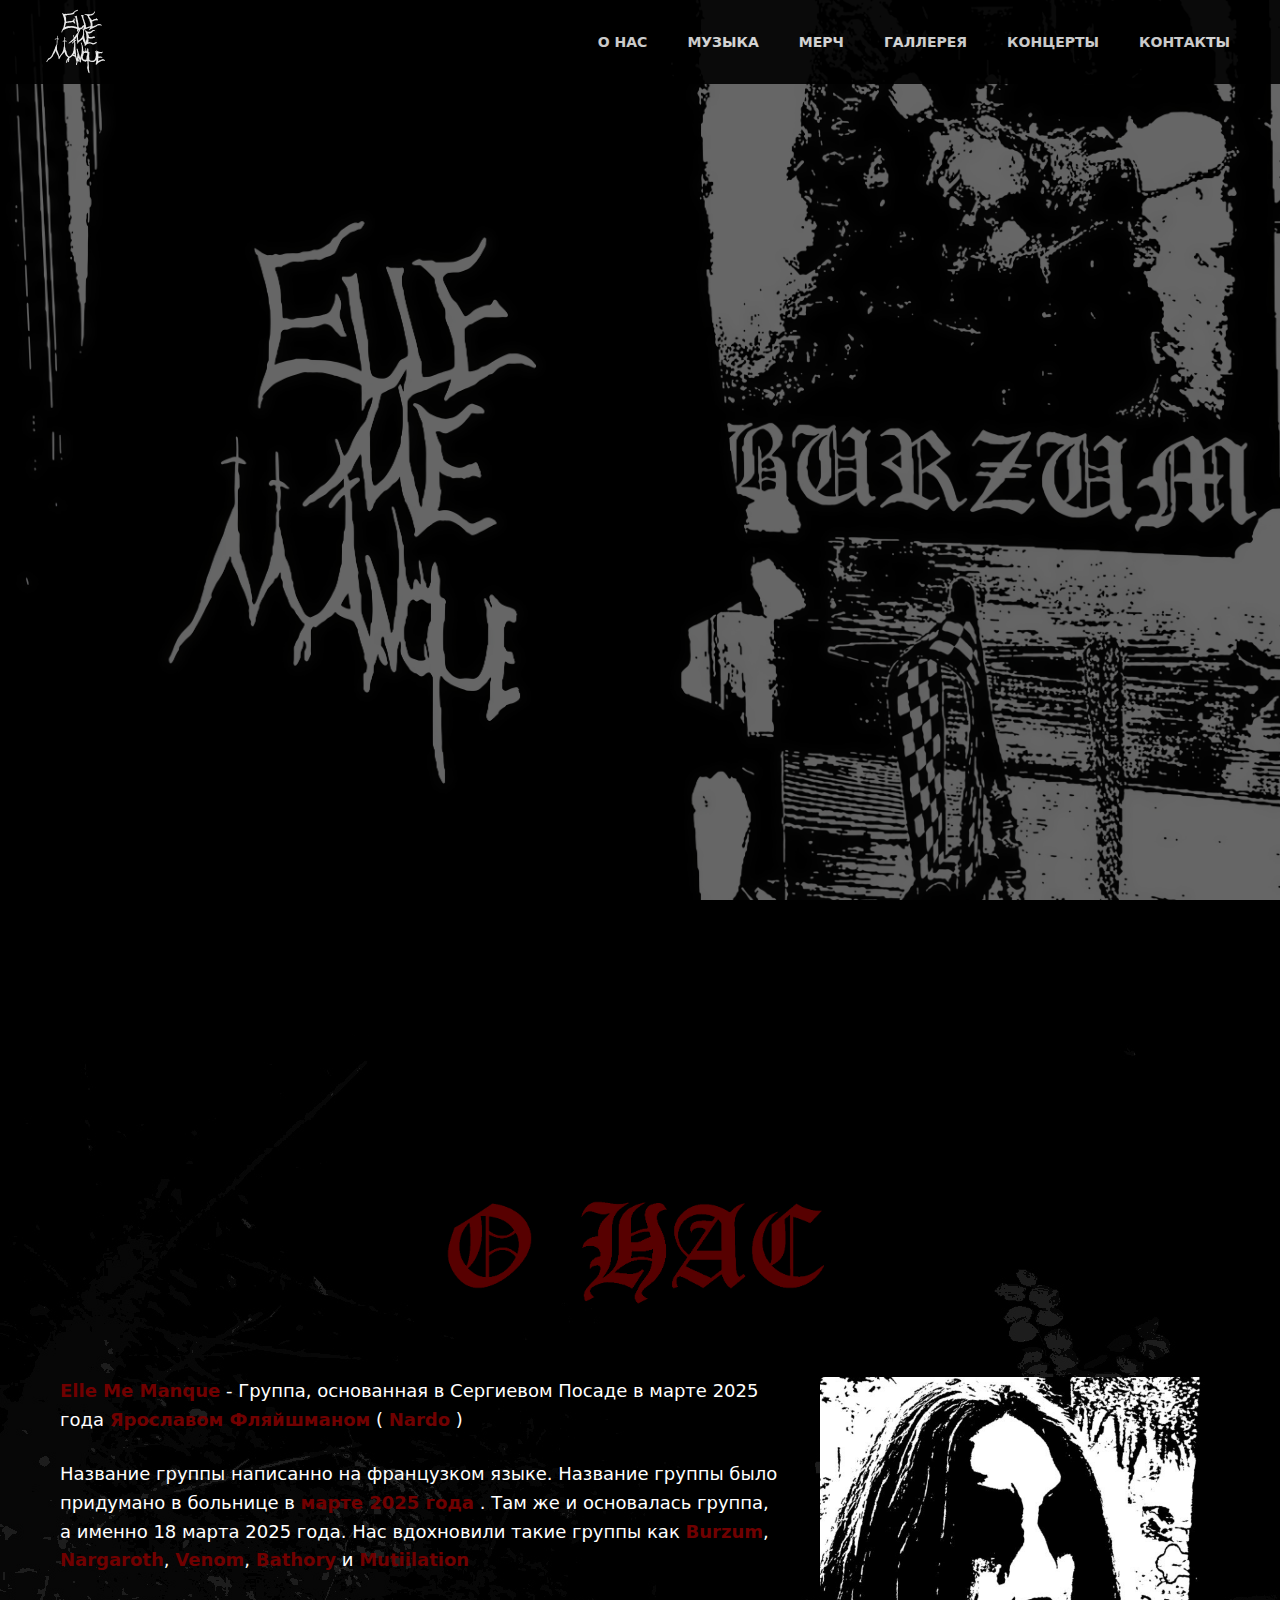
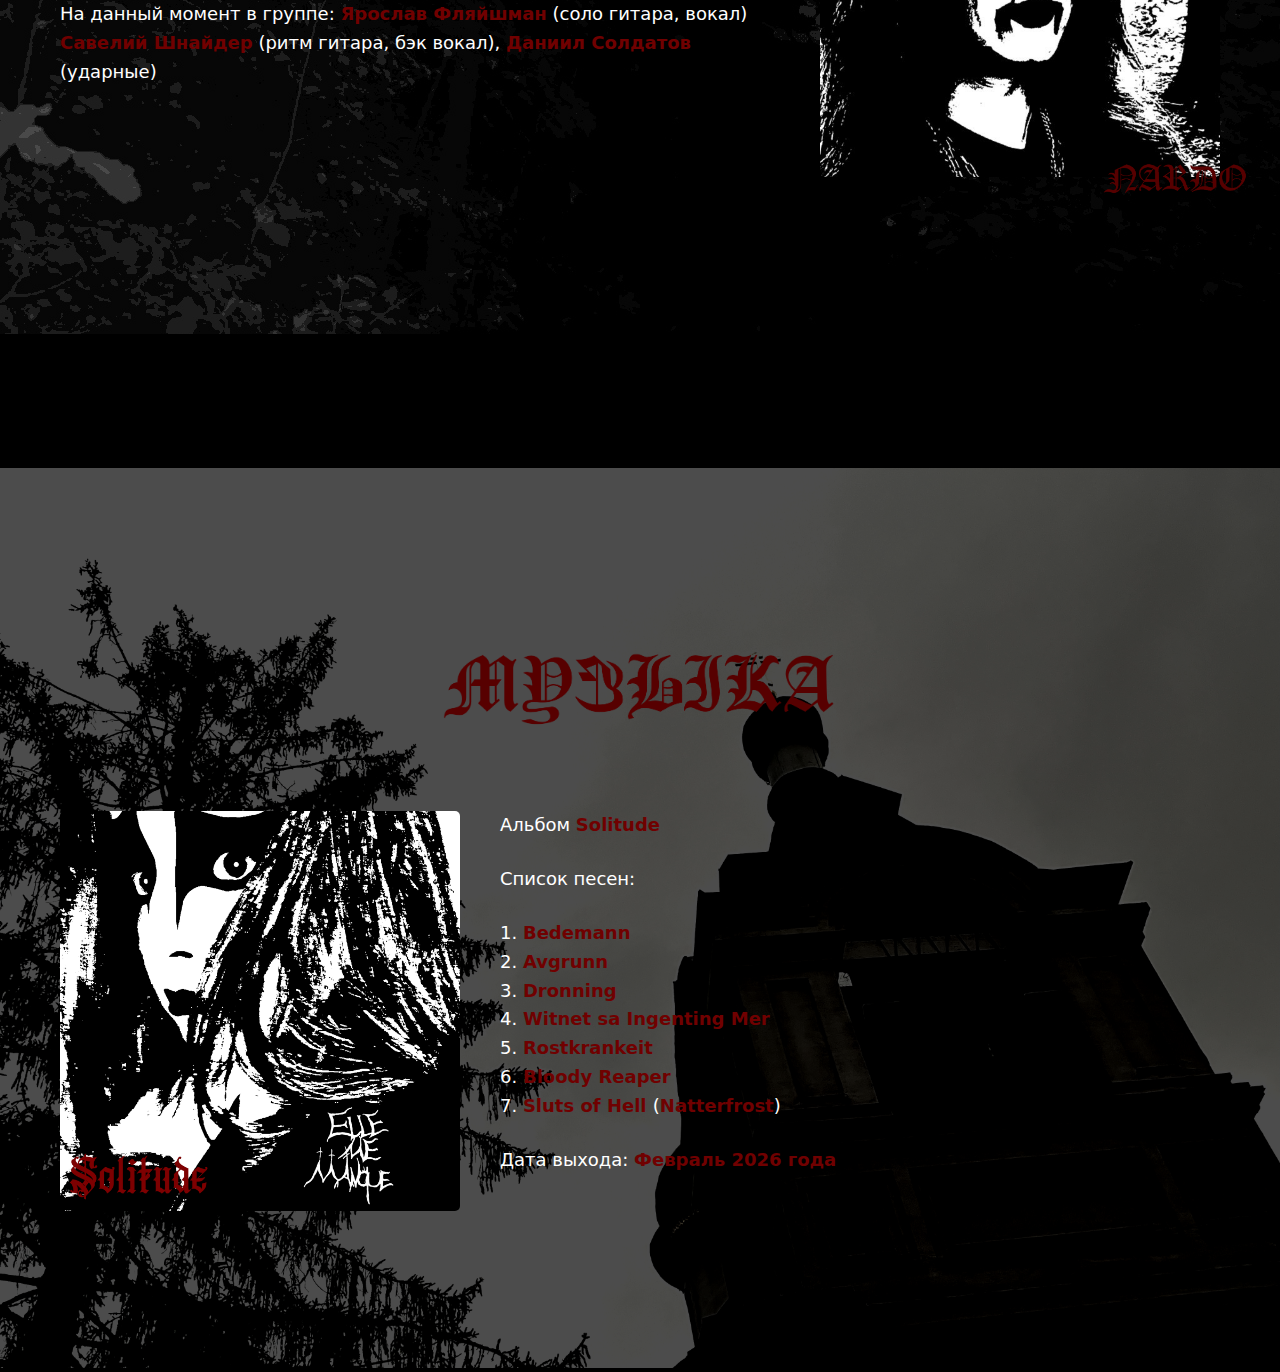
<file: index.html>
<!DOCTYPE html>
<html lang="ru">
<head>
    <meta charset="UTF-8">
    <meta name="viewport" content="width=device-width, initial-scale=1.0">
    <title>Elle Me Manque - Russian Black Metal Band</title>
    <link rel="icon" href="images/favicon.jpg">
    <link rel="stylesheet" href="styles/style.css">
    <script src="script.js"></script>
</head>
<body>
    <header class="header">
        <div class="header-container">
            <a href="index.html" class="logo">
                <img class="logo-logo" src="images/logo.jpg" alt="лого">
            </a>
            <nav>
                <div class="nav">
                    <button class="button about-btn">О НАС</button>
                    <button class="button mus-btn">МУЗЫКА</button>
                    <form action="merch/index.html" method="get">
                        <button class="button">МЕРЧ</button>
                    </form>
                    <button class="button">ГАЛЛЕРЕЯ</button>
                    <button class="button">КОНЦЕРТЫ</button>
                    <button class="button">КОНТАКТЫ</button>
                </div>
            </nav>
        </div>
    </header>
    
    <main class="main-content">
        <section class="home-section">
            <div class="home-background">
                <img class="fon" src="images/fon.jpg" alt="фон">
            </div>
            <div class="home-content">
                <div class="home-block">
                    <img src="images/h-text.png" alt="ELLE ME MANQUE" class="home-text">
                    <img src="images/h-text-2.png" alt="RUSSIAN BLACK METAL" class="home-text-two">
                </div>
            </div>
        </section>
                
        <div class="gradient-section">
            <img src="images/grd.png" alt="gradient" class="grd">
        </div>
        
        <section class="about-section" id="about-section">
            <div class="about-background">
                <img src="images/fon2.jpg" alt="фон2" class="fon2">
            </div>
            <div class="about-container">
                <div class="about-content">
                    <img src="images/a-text.png" alt="О НАС" class="about-title"> 
                    <div class="about-text-content">
                        <div class="text-column">
                            <p class="hist">
                                <span class="txt">Elle Me Manque</span>
                                - Группа, основанная в Сергиевом Посаде в марте 2025 года 
                                <span class="txt">Ярославом Фляйшманом</span>
                                (
                                <span class="txt">Nardo</span>
                                )
                            </p>        
                            <p class="hist2">Название группы написанно на французком языке. Название группы было
                                придумано в больнице в
                                <span class="txt">марте 2025 года</span>
                                . Там же и основалась группа, а именно 18 марта 2025 года. Нас вдохновили такие группы как
                                 <span class="txt">Burzum</span>,
                                  <span class="txt">Nargaroth</span>,
                                  <span class="txt"> Venom</span>, <span class="txt">Bathory</span> и <span class="txt">Mutiilation</span>
                            </p>     
                            <p class="hist3">На данный момент в группе: 
                                <span class="txt">Ярослав Фляйшман</span> 
                                (соло гитара, вокал)
                                <span class="txt"> Савелий Шнайдер</span> 
                                (ритм гитара, бэк вокал), <span class="txt">Даниил Солдатов</span> (ударные)
                            </p>
                        </div>
                        <div class="image-column">
                            <div class="nardo-container">
                                <img src="images/nardo.jpg" alt="nardo" class="nardo">
                                <img src="images/nardo-text.png" alt="nardo" class="nardo-text">
                            </div>
                        </div>
                    </div>
                </div>
            </div>
        </section>

        <div class="gradient-section">
            <img src="images/grd.png" alt="gradient" class="grd">
        </div>

        <section class="music-section" id="music-section">
            <div class="music-background">
                <img src="images/fon4.jpg" alt="фон2" class="fon2">
            </div>
            <div class="music-container">
                <div class="about-content">
                    <img src="images/mus-text.png" alt="МУЗЫКА" class="music-title"> 
                    <div class="music-text-content">
                        <div class="image-column">
                            <div class="sol-container">
                                <img src="images/albom.jpg" alt="solitude" class="sol">
                            </div>
                        </div>
                        <div class="text-column">
                            <p class="mus1"> Альбом
                                <span class="txt">Solitude</span>
                            </p>        
                            <p class="mus2"> Список песен:</p>
                        <div class="list-mus">
                            <p class="mus3">
                                <div class="list-mus1">
                                    1. <span class="txt">Bedemann</span>
                                </div>
                                <div class="list-mus2">
                                    2. <span class="txt">Avgrunn</span>
                                </div>
                                <div class="list-mus4">
                                    3. <span class="txt">Dronning</span>
                                </div>
                                <div class="list-mus5">
                                    4. <span class="txt">Witnet sa Ingenting Mer</span>
                                </div>
                                <div class="list-mus6">
                                    5. <span class="txt">Rostkrankeit</span>
                                </div>
                                <div class="list-mus7">
                                    6. <span class="txt">Bloody Reaper</span>
                                </div>
                                <div class="list-mus9">
                                    7. <span class="txt">Sluts of Hell </span>(<span class="txt">Natterfrost</span>)
                                </div>
                                </p>
                                <p class="mus1"> Дата выхода: 
                                    <span class="txt">Февраль 2026 года</span>
                                </p>
                            </div>
                        </div>
                    </div>
                </div>
            </div>
        </section>
    </main>
</body>
</html>
</file>
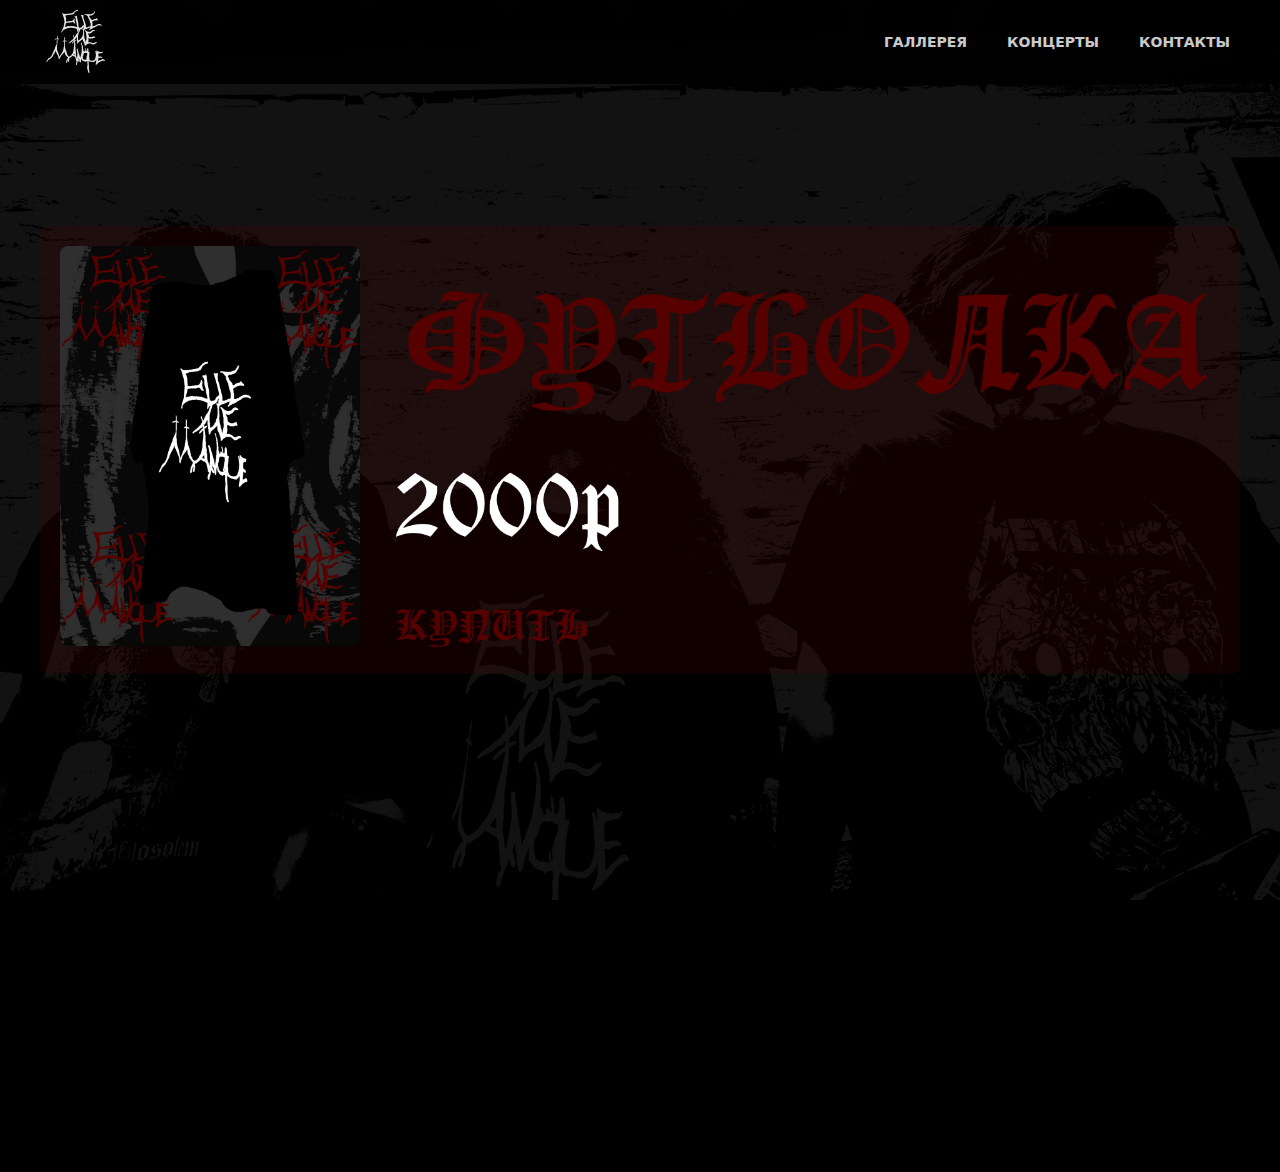
<file: merch/index.html>
<!DOCTYPE html>
<html lang="ru">
<head>
    <meta charset="UTF-8">
    <meta name="viewport" content="width=device-width, initial-scale=1.0">
    <title>Elle Me Manque - Russian Black Metal Band</title>
    <link rel="icon" href="../images/favicon.jpg">
    <link rel="stylesheet" href="styles/style.css">
    <script src="script.js"></script>
</head>
<body>
    <header class="header">
        <div class="header-container">
            <a href="../index.html" class="logo">
                <img class="logo-logo" src="../images/logo.jpg" alt="лого">
            </a>
            <nav>
                <div class="nav">
                    <button class="button">ГАЛЛЕРЕЯ</button>
                    <button class="button">КОНЦЕРТЫ</button>
                    <button class="button">КОНТАКТЫ</button>
                </div>
            </nav>
        </div>
    </header>

    <main class="main-content">
        <section class="home-section">
            <div class="home-background">
                <img class="fon" src="../images/fon3.jpg" alt="фон">
            </div>
            <div class="home-content">
                <div class="home-block">
                    <div class="content-wrapper">
                        <img src="../images/merch/mrch.png" alt="мерч" class="home-img">
                        <div class="text-content">
                            <div class="product-item">
                                <img src="../images/merch/t-sh.png" alt="ФУТБОЛКА" class="futb">
                            </div>
                            <div class="price-item">
                                <img src="../images/merch/pric.png" alt="1600" class="pric">
                            </div>
                            <form action="https://t.me/nardo31" method="get">
                            <button class="buy-button">
                                <img src="../images/merch/buy.png" alt="КУПИТЬ" class="buy">
                            </button>
                            </form>
                        </div>
                    </div>
                </div>
            </div>
        </section>

        <div class="gradient-section">
            <img src="../images/grd.png" alt="gradient" class="grd">
        </div>
    </main>
</body>
</html>
</file>
<file: styles/style.css>
* {
    margin: 0;
    padding: 0;
    box-sizing: border-box;
    font-family: ui-sans-serif, system-ui, sans-serif, "Apple Color Emoji", "Segoe UI Emoji", "Segoe UI Symbol", "Noto Color Emoji";
    scrollbar-width: thin;
    scrollbar-color: #570000 #111;
}

html {
    scroll-behavior: smooth;
}

body {
    background-color: #000;
    overflow-x: hidden;
}

.header {
    background-color: #000;
    position: fixed;
    top: 0;
    width: 100%;
    z-index: 1000;
    opacity: 0.9;
}

.header-container {
    display: flex;
    justify-content: space-between;
    align-items: center;
    max-width: 1200px;
    margin: 0 auto;
}

.logo-logo {
    width: 80px;
    height: auto;
}

.nav {
    display: flex;
    gap: 20px;
    flex-wrap: wrap;
}

.button {
    border: none;
    background: none;
    color: #E0E0E0;
    font-size: 14px;
    font-weight: 600;
    cursor: pointer;
    transition: all 0.5s ease;
    padding: 5px 10px;
}

.button-2 {
    border: none;
    background: none;
    color: #E0E0E0;
    font-size: 25px;
    font-weight: 600;
    cursor: pointer;
    transition: all 0.5s ease;
    padding: 0px 0px 25px 0px;
}

.button:hover {
    color: #570000;
}

.button-2:hover {
    color: #570000;
}

.main-content {
    width: 100%;
}

.home-section {
    position: relative;
    width: 100%;
    height: 100vh;
    display: flex;
    align-items: center;
    justify-content: center;
    overflow: hidden;
}

.home-background {
    position: absolute;
    top: 0;
    left: 0;
    width: 100%;
    height: 100%;
    z-index: 1;
}

.fon {
    width: 100%;
    height: 100%;
    object-fit: cover;
    filter: brightness(40%);
}

.home-content {
    position: relative;
    z-index: 2;
    text-align: center;
    width: 100%;
}

.home-block {
    display: flex;
    flex-direction: column;
    align-items: center;
    justify-content: center;
    gap: 20px;
}

.home-text {
    max-width: 400px;
    width: 90%;
    opacity: 0;
    transform: translateY(18px);
    animation: fadeInUp 1s ease-out 0.3s forwards;
}

.home-text-two {
    max-width: 300px;
    width: 80%;
    opacity: 0;
    transform: translateY(10px);
    animation: fadeInUp 0.8s ease-out 1.2s forwards;
}

@keyframes fadeInUp {
    to {
        opacity: 1;
        transform: translateY(0);
    }
}

.gradient-section {
    width: 100%;
    background: #000;
}

.grd {
    width: 100%;
    height: auto;
    display: block;
}

.about-section {
    position: relative;
    width: 100%;
    min-height: 100vh;
    background: #000;
    display: flex;
    align-items: center;
}

.about-background {
    position: absolute;
    top: 0;
    left: 0;
    width: 100%;
    height: 100%;
    z-index: 1;
}

.fon2 {
    width: 100%;
    height: 100%;
    object-fit: cover;
    filter: brightness(30%);
}

.about-container {
    position: relative;
    z-index: 2;
    width: 100%;
    max-width: 1200px;
    margin: 0 auto;
    padding: 80px 20px;
}

.about-content {
    width: 100%;
}

.about-title {
    max-width: 400px;
    width: 100%;
    margin: 0 auto 60px;
    display: block;
}

.about-text-content {
    display: flex;
    flex-wrap: wrap;
    justify-content: space-between;
    align-items: flex-start;
    gap: 40px;
}

.text-column {
    flex: 1;
    min-width: 300px;
    color: #fff;
}

.image-column {
    flex: 0 0 auto;
}

.hist, .hist2, .hist3 {
    font-size: 18px;
    line-height: 1.6;
    margin-bottom: 25px;
    color: #fff;
}

.txt {
    font-weight: 600;
    color: #700000;
}

.nardo-container {
    position: relative;
    max-width: 400px;
}

.nardo {
    width: 100%;
    height: auto;
    display: block;
    border-radius: 5px;
}

.nardo-text {
    position: absolute;
    bottom: -20px;
    right: -30px;
    max-width: 150px;
    width: 100%;
}

.text-column-2 {
    flex: auto;
    min-width: 300px;
    color: #fff;
}

.music-section {
    position: relative;
    width: 100%;
    min-height: 100vh;
    background: #000;
    display: flex;
    align-items: center;
}

.music-background {
    position: absolute;
    top: 0;
    left: 0;
    width: 100%;
    height: 100%;
    z-index: 1;
}

.fon2 {
    width: 100%;
    height: 100%;
    object-fit: cover;
    filter: brightness(30%);
}

.music-container {
    position: relative;
    z-index: 2;
    width: 100%;
    max-width: 1200px;
    margin: 0 auto;
    padding: 80px 20px;
}

.music-content {
    width: 100%;
}

.music-title {
    max-width: 400px;
    width: 100%;
    margin: 0 auto 60px;
    display: block;
}

.music-text-content {
    display: flex;
    flex-wrap: wrap;
    justify-content: space-between;
    align-items: flex-start;
    gap: 40px;
}

.text-column {
    flex: 1;
    min-width: 300px;
    color: #fff;
}

.image-column {
    flex: 0 0 auto;
}

.list-mus1, .list-mus2, .list-mus3, .list-mus4, .list-mus5, .list-mus6, .list-mus7, .list-mus8 {
    font-size: 18px;
    line-height: 1.6;
    color: #fff;
}

.mus1, .mus2, .mus3, .list-mus9 {
    font-size: 18px;
    line-height: 1.6;
    margin-bottom: 25px;
    color: #fff;
}

.txt {
    font-weight: 600;
    color: #700000;
}

.sol-container {
    position: relative;
    max-width: 400px;
}

.sol {
    width: 100%;
    height: auto;
    display: block;
    border-radius: 5px;
}

.text-column-2 {
    flex: auto;
    min-width: 300px;
    color: #fff;
}





/* Планшеты и небольшие ноутбуки */
@media (max-width: 992px) {
    .home-block {
        margin-top: 80px;
    }
    
    .home-text {
        max-width: 350px;
    }
    
    .home-text-two {
        max-width: 300px;
    }
    
    .about-title,
    .music-title {
        max-width: 400px;
    }
}

/* Мобильные устройства */
@media (max-width: 768px) {
    .header {
        padding: 10px 0;
    }
    
    .header-container {
        padding: 0 15px;
        flex-direction: column;
        gap: 15px;
    }
    
    .logo-logo {
        width: 60px;
    }
    
    .nav {
        gap: 10px;
        width: 100%;
        justify-content: center;
    }
    
    .button {
        font-size: 13px;
        padding: 8px 12px;
    }
    
    .home-section {
        min-height: 600px;
        height: 100vh;
        padding-top: 80px;
        display: flex;
        align-items: center;
    }
    
    .home-content {
        padding: 0 20px;
        width: 100%;
    }
    
    .home-block {
        margin-top: 0;
        gap: 20px;
        align-items: center;
        text-align: center;
    }
    
    .home-text {
        max-width: 400px;
        margin: 0 auto;
    }
    
    .home-text-two {
        max-width: 350px;
        margin: 0 auto;
    }
    
    .about-container,
    .music-container {
        padding: 60px 20px;
    }
    
    .about-title,
    .music-title {
        margin-bottom: 40px;
        max-width: 400px;
        margin-left: auto;
        margin-right: auto;
        text-align: center;
    }
    
    .about-text-content,
    .music-text-content {
        gap: 30px;
        flex-direction: column;
        max-width: 600px;
        margin: 0 auto;
    }
    
    .text-column,
    .text-column-2 {
        min-width: 100%;
        text-align: left;
    }
    
    .hist, .hist2, .hist3,
    .mus1, .mus2, .mus3, .list-mus9,
    .list-mus1, .list-mus2, .list-mus3, .list-mus4, 
    .list-mus5, .list-mus6, .list-mus7, .list-mus8 {
        font-size: 17px;
        margin-bottom: 20px;
        line-height: 1.5;
    }
    
    .nardo-container,
    .sol-container {
        max-width: 400px;
        margin: 0 auto;
    }
    
    .nardo-text {
        position: static;
        max-width: 150px;
        margin-top: 10px;
        margin-left: auto;
        text-align: right;
    }
}

/* Маленькие мобильные устройства */
@media (max-width: 480px) {
    .header-container {
        padding: 0 15px;
    }
    
    .logo-logo {
        width: 45px;
    }
    
    .nav {
        gap: 5px;
    }
    
    .button {
        font-size: 13px;
        padding: 6px 10px;
    }
    
    .home-section {
        min-height: 550px;
    }
    
    .home-text {
        max-width: 300px;
        font-size: 28px;
    }
    
    .home-text-two {
        max-width: 250px;
        font-size: 16px;
    }
    
    .about-container,
    .music-container {
        padding: 50px 15px;
    }
    
    .about-title,
    .music-title {
        margin-bottom: 30px;
        max-width: 300px;
        font-size: 28px;
    }
    
    .hist, .hist2, .hist3,
    .mus1, .mus2, .mus3, .list-mus9,
    .list-mus1, .list-mus2, .list-mus3, .list-mus4, 
    .list-mus5, .list-mus6, .list-mus7, .list-mus8 {
        font-size: 16px;
        margin-bottom: 18px;
    }
    
    .nardo-container,
    .sol-container {
        max-width: 280px;
    }
    
    .nardo-text {
        max-width: 130px;
        font-size: 14px;
    }
}

/* Очень маленькие устройства */
@media (max-width: 360px) {
    .button {
        font-size: 12px;
        padding: 5px 8px;
    }
    
    .logo-logo {
        width: 40px;
    }
    
    .home-text {
        max-width: 260px;
        font-size: 24px;
    }
    
    .home-text-two {
        max-width: 220px;
        font-size: 14px;
    }
    
    .about-title,
    .music-title {
        font-size: 24px;
    }
    
    .hist, .hist2, .hist3,
    .mus1, .mus2, .mus3, .list-mus9,
    .list-mus1, .list-mus2, .list-mus3, .list-mus4, 
    .list-mus5, .list-mus6, .list-mus7, .list-mus8 {
        font-size: 15px;
    }
}

/* Ландшафтная ориентация на мобильных */
@media (max-width: 896px) and (orientation: landscape) {
    .header {
        padding: 8px 0;
    }
    
    .logo-logo {
        width: 40px;
    }
    
    .home-section {
        height: auto;
        min-height: 400px;
        padding: 100px 0 60px;
    }
    
    .home-block {
        gap: 15px;
    }
    
    .home-text {
        max-width: 350px;
        font-size: 26px;
    }
    
    .home-text-two {
        max-width: 300px;
    }
    
    .about-container,
    .music-container {
        padding: 40px 20px;
    }
    
    .about-text-content,
    .music-text-content {
        gap: 20px;
    }
    
    .hist, .hist2, .hist3,
    .mus1, .mus2, .mus3 {
        font-size: 16px;
        margin-bottom: 15px;
    }
}

/* Планшеты в портретной ориентации */
@media (min-width: 769px) and (max-width: 992px) and (orientation: portrait) {
    .home-section {
        height: 90vh;
    }
    
    .home-block {
        margin-top: 120px;
    }
    
    .about-container,
    .music-container {
        padding: 80px 30px;
    }
}
</file>
<file: merch/styles/style.css>
* {
    margin: 0;
    padding: 0;
    box-sizing: border-box;
    font-family: ui-sans-serif, system-ui, sans-serif, "Apple Color Emoji", "Segoe UI Emoji", "Segoe UI Symbol", "Noto Color Emoji";
    scrollbar-width: thin;
    scrollbar-color: #570000 #111;
}

html {
    scroll-behavior: smooth;
}

body {
    background-color: #000;
    overflow-x: hidden;
}

.header {
    background-color: #000;
    position: fixed;
    top: 0;
    width: 100%;
    z-index: 1000;
    opacity: 0.9;
}

.header-container {
    display: flex;
    justify-content: space-between;
    align-items: center;
    max-width: 1200px;
    margin: 0 auto;
}

.logo-logo {
    width: 80px;
    height: auto;
}

.nav {
    display: flex;
    gap: 20px;
    flex-wrap: wrap;
}

.button {
    border: none;
    background: none;
    color: #E0E0E0;
    font-size: 14px;
    font-weight: 600;
    cursor: pointer;
    transition: all 0.5s ease;
    padding: 5px 10px;
}

.button:hover {
    color: #570000;
}

.main-content {
    width: 100%;
}

.home-section {
    position: relative;
    width: 100%;
    height: 100vh;
    display: flex;
    align-items: center;
    justify-content: center;
    overflow: hidden;
}

.home-background {
    position: absolute;
    top: 0;
    left: 0;
    width: 100%;
    height: 100%;
    z-index: 1;
}

.fon {
    width: 100%;
    height: 100%;
    object-fit: cover;
    filter: brightness(40%);
}

.home-content {
    width: 100%;
    padding: 20px 0;
    z-index: 4;
}

.home-block {
    max-width: 1200px;
    margin: 0 auto;
    padding: 20px 20px;
    border-radius: 8px;
    background-color: rgba(87, 0, 0, 0.2);
}

.content-wrapper {
    display: flex;
    align-items: flex-start;
    gap: 30px;
    flex-wrap: wrap;
}

.home-img {
    width: 300px;
    height: auto;
    border-radius: 8px;
}

.text-content {
    flex: 1;
    min-width: 250px;
    display: flex;
    flex-direction: column;
    gap: 15px;
}

.product-item, .price-item, .color-item {
    display: flex;
    align-items: center;
}

.futb {
    max-width: 100%;
    height: auto;
}

.pric {
    max-width: 30%;
}

.clr {
    max-width: 67%;
    height: auto;
}

.clr2 {
    max-width: 100%;
    height: auto;
}

.buy-button {
    background: none;
    border: none;
    padding: 0;
    margin-top: 20px;
    cursor: pointer;
    transition: all 0.3s ease;
    max-width: 200px;
    display: inline-block;
}

.clr-button {
    background: none;
    border: none;
    padding: 0;
    margin-top: 20px;
    cursor: pointer;
    transition: all 0.3s ease;
    max-width: 300px;
    display: inline-block;
}

.buy-button:hover {
    transform: translateY(-2px);
    filter: drop-shadow(0 4px 8px rgba(0, 0, 0, 0.2));
}

.buy-button:active {
    transform: translateY(0);
}

.buy {
    width: 100%;
    height: auto;
    display: block;
}





/* Планшеты (портретная ориентация) */
@media (max-width: 768px) {
    body {
        overflow-x: hidden;
        width: 100%;
        position: relative;
    }
    
    .header {
        padding: 12px 0;
        width: 100%;
        overflow: hidden;
    }
    
    .header-container {
        flex-direction: column;
        gap: 15px;
        padding: 0 20px;
        max-width: 100%;
        box-sizing: border-box;
        width: 100%;
    }
    
    .logo-logo {
        width: 70px;
        max-width: 100%;
        height: auto;
    }
    
    .nav {
        gap: 10px;
        justify-content: center;
        width: 100%;
        flex-wrap: wrap;
        max-width: 100%;
        box-sizing: border-box;
    }
    
    .button {
        font-size: 14px;
        padding: 8px 12px;
        flex: 0 1 auto;
        text-align: center;
        min-width: 100px;
        max-width: calc(50% - 5px);
        box-sizing: border-box;
        white-space: normal;
        word-break: break-word;
    }
    
    .home-section {
        height: auto;
        min-height: 100vh;
        padding: 120px 0 50px;
        width: 100%;
        overflow: hidden;
    }
    
    .home-block {
        max-width: 100%;
        box-sizing: border-box;
        padding: 0 20px;
        margin: 0;
    }
    
    .content-wrapper {
        flex-direction: column;
        align-items: center;
        gap: 25px;
        width: 100%;
        max-width: 100%;
        box-sizing: border-box;
    }
    
    .home-img {
        width: min(250px, 80%);
        max-width: 100%;
        height: auto;
        order: -1;
    }
    
    .text-content {
        width: 100%;
        max-width: 100%;
        text-align: center;
        box-sizing: border-box;
        overflow: hidden;
    }
    
    .product-item, 
    .price-item {
        justify-content: center;
        flex-wrap: wrap;
        width: 100%;
        box-sizing: border-box;
    }
    
    .futb {
        max-width: min(50%, 200px);
        height: auto;
    }
    
    .pric {
        max-width: min(35%, 150px);
        height: auto;
    }
    
    .buy-button {
        margin-top: 30px;
        max-width: 200px;
        align-self: center;
        width: auto;
        min-width: 140px;
    }
    
    * {
        max-width: 100vw;
        box-sizing: border-box;
    }
}

/* Мобильные телефоны */
@media (max-width: 480px) {
    body {
        overflow-x: hidden;
        width: 100%;
    }
    
    .header {
        padding: 10px 0;
    }
    
    .header-container {
        flex-direction: column;
        gap: 10px;
        padding: 0 15px;
    }
    
    .logo-logo {
        width: 55px;
    }
    
    .nav {
        gap: 6px;
        justify-content: center;
        flex-wrap: wrap;
        padding: 5px 0;
    }
    
    .button {
        font-size: 13px;
        padding: 6px 10px;
        min-width: calc(50% - 6px);
        max-width: 140px;
        flex: 0 1 auto;
        white-space: normal;
        word-break: break-word;
        line-height: 1.2;
    }
    
    .home-section {
        padding: 110px 0 40px;
    }
    
    .home-block {
        padding: 0 15px;
    }
    
    .home-img {
        width: min(200px, 70%);
    }
    
    .content-wrapper {
        gap: 20px;
    }
    
    .text-content {
        gap: 15px;
    }
    
    .futb {
        max-width: min(60%, 180px);
    }
    
    .pric {
        max-width: min(40%, 120px);
    }
    
    .buy-button {
        margin-top: 25px;
        max-width: 180px;
        min-width: 130px;
        padding: 10px 15px;
        font-size: 14px;
    }
    
    .product-item,
    .price-item {
        padding: 5px 0;
        width: 100%;
    }
}

/* Очень маленькие экраны */
@media (max-width: 360px) {
    body {
        overflow-x: hidden;
        width: 100%;
    }
    
    .header-container {
        gap: 8px;
        padding: 0 12px;
    }
    
    .logo-logo {
        width: 50px;
    }
    
    .nav {
        gap: 4px;
    }
    
    .button {
        font-size: 12px;
        padding: 5px 8px;
        min-width: calc(50% - 4px);
        max-width: 120px;
    }
    
    .home-block {
        padding: 0 12px;
    }
    
    .home-img {
        width: min(180px, 65%);
    }
    
    .buy-button {
        max-width: 160px;
        min-width: 120px;
        padding: 8px 12px;
        font-size: 13px;
    }
    
    .futb {
        max-width: 55%;
    }
    
    .pric {
        max-width: 35%;
    }
}

/* Ландшафтная ориентация мобильных */
@media (max-height: 600px) and (orientation: landscape) {
    body {
        overflow-x: hidden;
        width: 100%;
    }
    
    .header {
        padding: 8px 0;
        position: relative;
    }
    
    .header-container {
        flex-direction: row;
        gap: 15px;
        padding: 0 20px;
        flex-wrap: wrap;
    }
    
    .logo-logo {
        width: 45px;
    }
    
    .nav {
        gap: 8px;
        flex-wrap: wrap;
        justify-content: flex-end;
    }
    
    .button {
        font-size: 12px;
        padding: 5px 10px;
        min-width: auto;
        max-width: none;
        white-space: nowrap;
    }
    
    .home-section {
        padding: 100px 0 30px;
        min-height: auto;
    }
    
    .content-wrapper {
        flex-direction: row;
        align-items: center;
        gap: 20px;
    }
    
    .home-img {
        width: min(180px, 40%);
    }
    
    .text-content {
        width: 60%;
        text-align: left;
    }
    
    .buy-button {
        margin-top: 20px;
        max-width: 160px;
    }
    
    .product-item,
    .price-item {
        justify-content: flex-start;
    }
}
</file>
